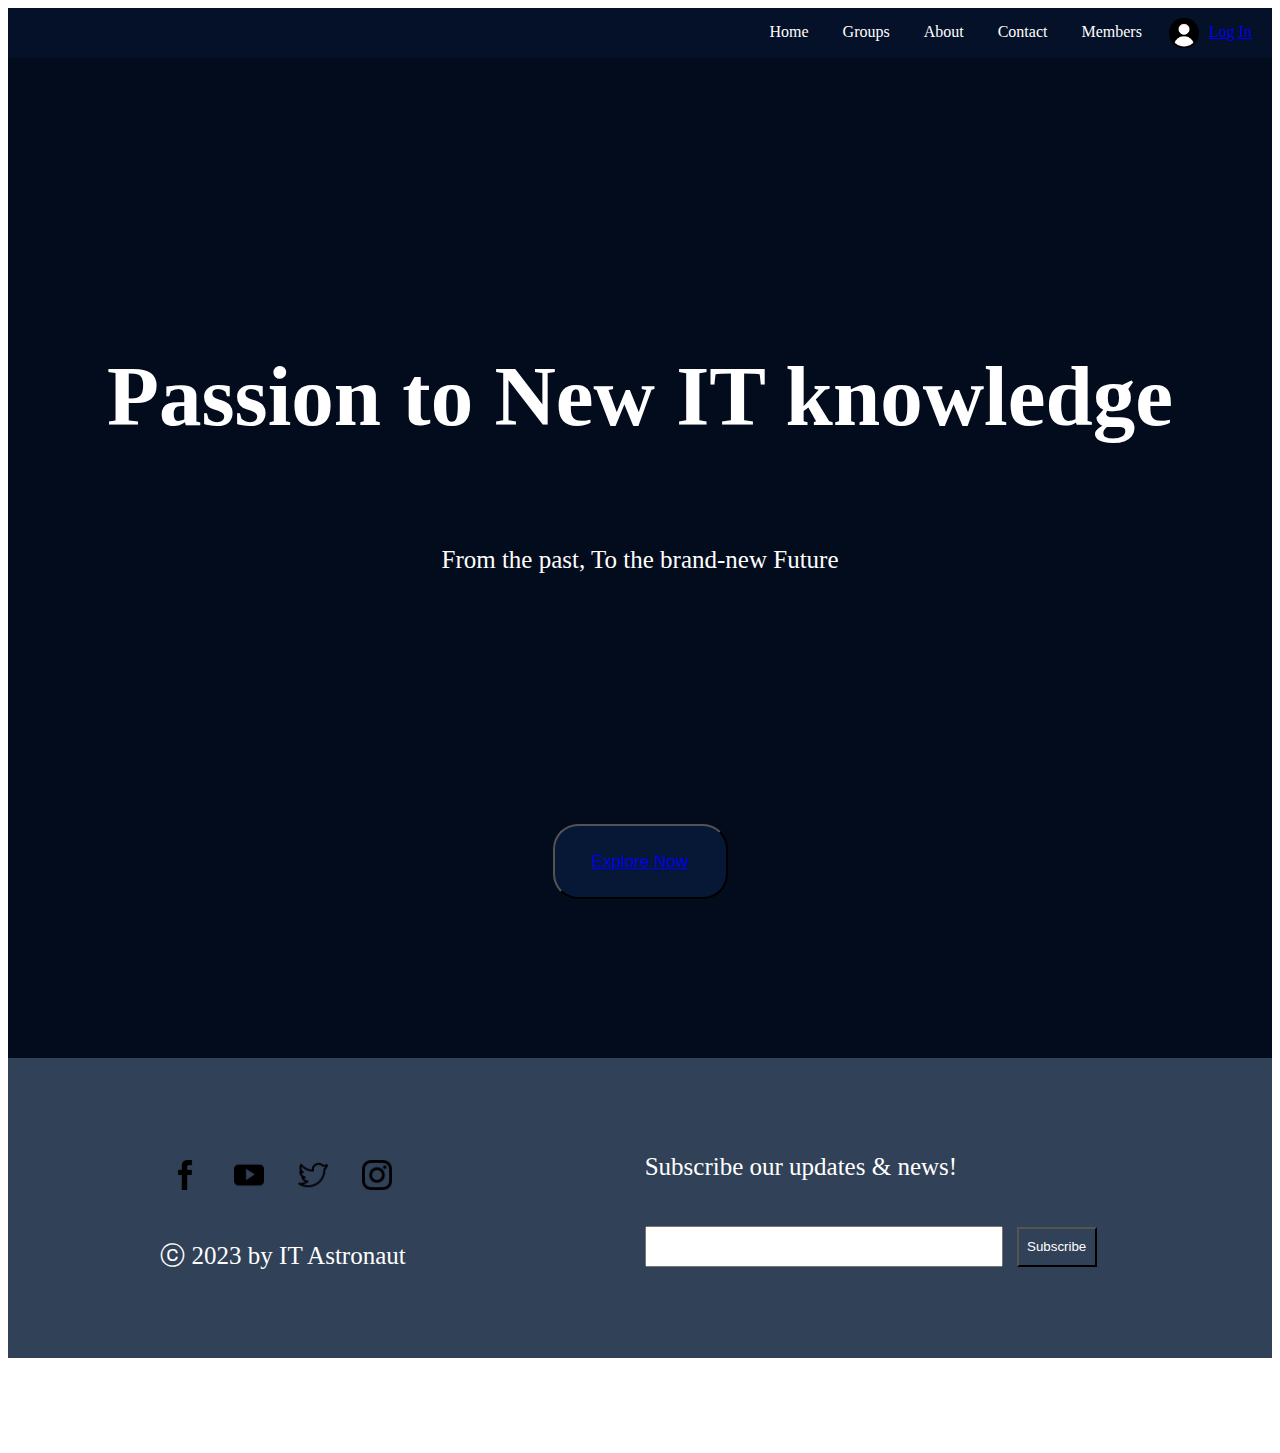
<file: index.html>
<!DOCTYPE html>
<html lang="en">
<head>
    <meta charset="UTF-8">
    <meta name="viewport" content="width=device-width, initial-scale=1.0">
    <title>Main page</title>
    <link type="text/css" rel="stylesheet" href="main.css">
</head>
<body>
    <header>
        <div class="headerMenu">Home</div> <!-- 메인 페이지-->
        <div class="headerMenu">Groups</div> <!-- 그룹 가입-->
        <div class="headerMenu">About</div>  <!-- 이 페이지 설명, 규칙-->
        <div class="headerMenu">Contact</div> <!-- 도움, 이름 이메일 페이지 -->
        <div class="headerMenu">Members</div> <!--로그인 안 한 페이지 만들기 -> 로그인 해서 확인-->
        <div id="headerLoginBox">
            <img id="headerLoginIcon" src="userIcon.png">
            <div id="headerLogin"><a href="signIn.html">Log In</a></div> <!--로그인 페이지-->
        </div>   
    </header>
        
    <main>
        
        <h1 id="mainSlogan">Passion to New IT knowledge</h1>
        <span id="mainSmallSlogan">From the past, To the brand-new Future</span>
        <button id="mainButton"> <a href = "post.html">Explore Now</a> </button>
            
    </main>

    <footer>
        <div>
            <div id="footerIconBox">
                <img class="footerIcon" src="faceBookLogo.png">
                <img class="footerIcon" src="youtubeLogo.png">
                <img class="footerIcon" src="twitterLogo.png">
                <img class="footerIcon" src="instagramLogo.png">
            </div>
            <span id="footerCopyright">ⓒ 2023 by IT Astronaut</span>
        </div>
        <div id="footerSubscribeBox">
            <span id="footerSubscribeInfo">Subscribe our updates & news!</span>
            <input id="footerSubscribeInput" type = "text" size="50" maxlength="48">
            <button id="footerSubscribeButton">Subscribe</button>
        </div>
    </footer>
</body>
</html>
</file>
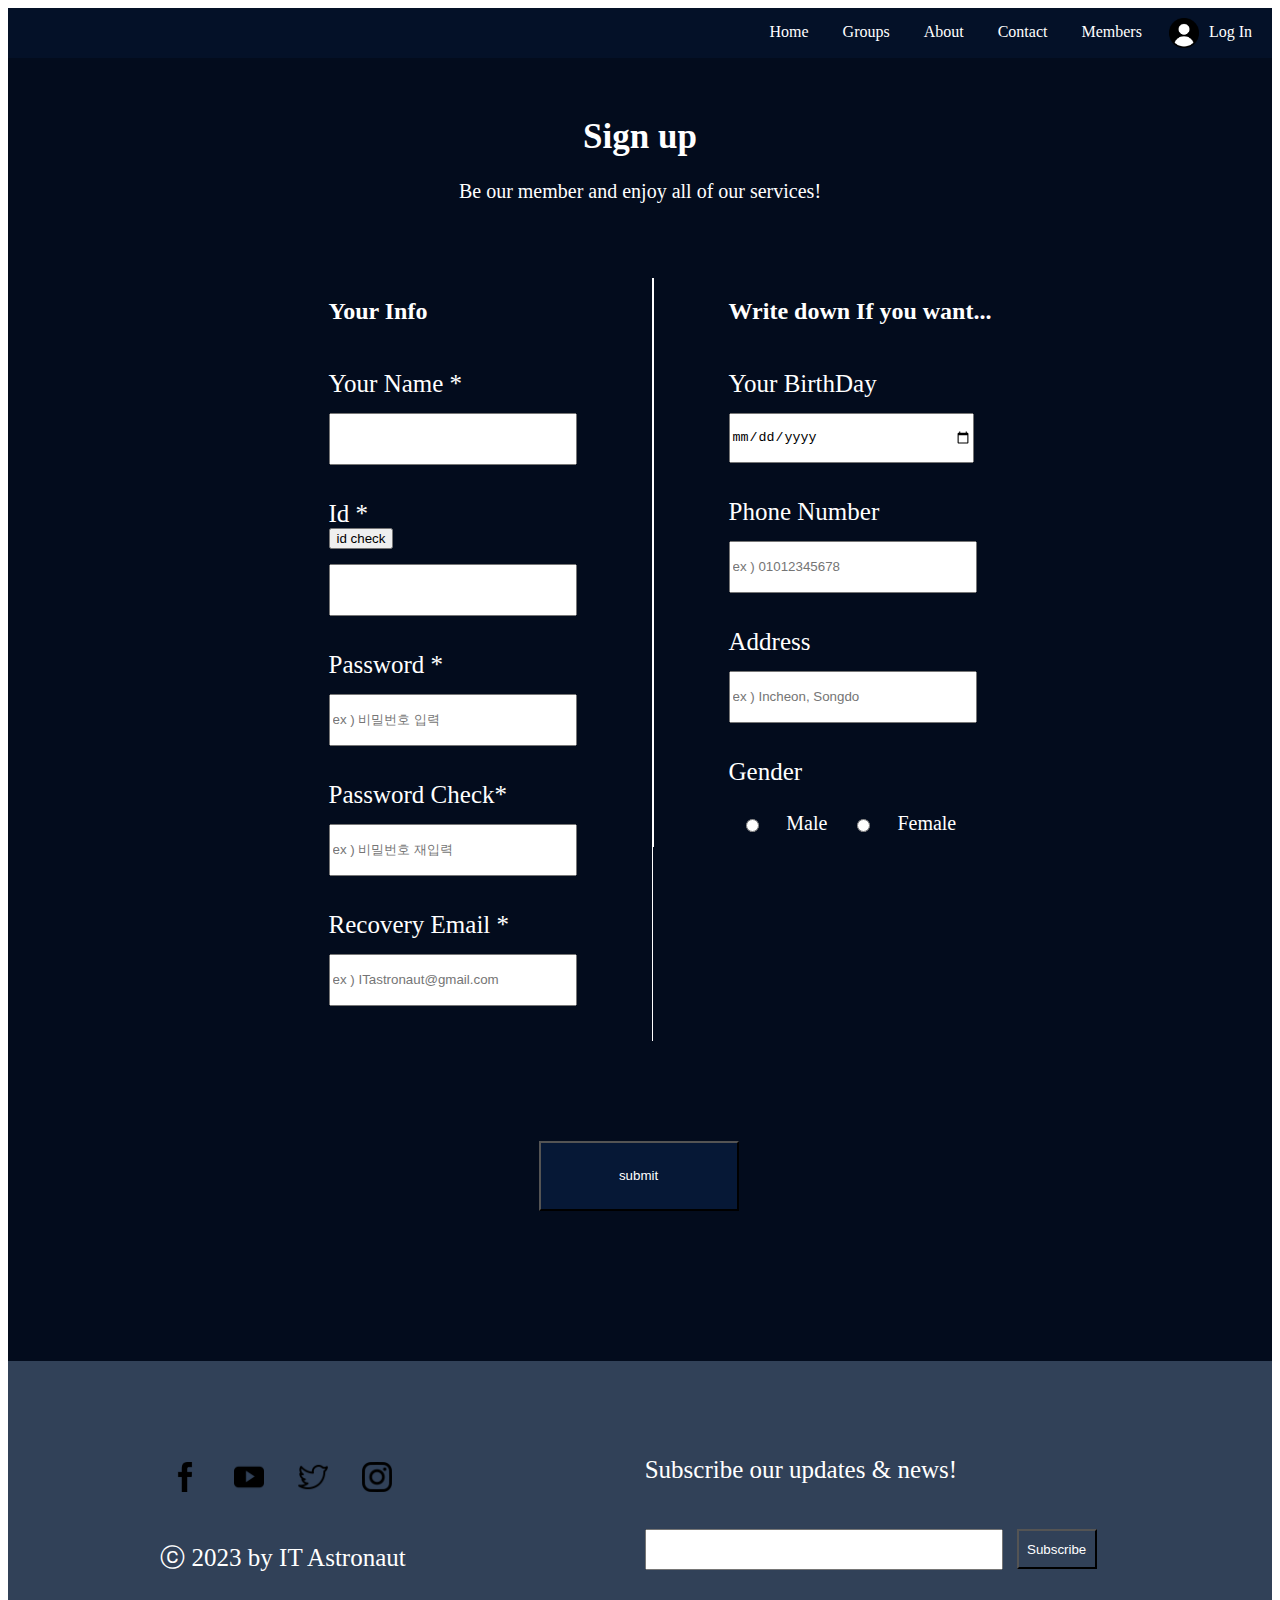
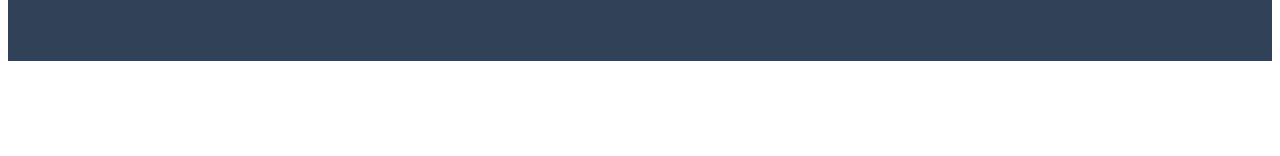
<file: aboutUser.html>
<!DOCTYPE html>
<html lang="en">
<head>
    <meta charset="UTF-8">
    <meta name="viewport" content="width=device-width, initial-scale=1.0">
    <title>signup</title>
    <link type="text/css" rel="stylesheet" href="signup.css">
</head>
<body>
    <header>
        <div class="headerMenu">Home</div> <!-- 메인 페이지-->
        <div class="headerMenu">Groups</div> <!-- 그룹 가입-->
        <div class="headerMenu">About</div>  <!-- 이 페이지 설명, 규칙-->
        <div class="headerMenu">Contact</div> <!-- 도움, 이름 이메일 페이지 -->
        <div class="headerMenu">Members</div> <!--로그인 안 한 페이지 만들기 -> 로그인 해서 확인-->
        <div id="headerLoginBox">
            <img id="headerLoginIcon" src="userIcon.png">
            <div id="headerLogin">Log In</div> <!--로그인 페이지-->
        </div>   
    </header>
    <main>
        <div id="signupWordBox">
            <h1 id="signupBigWord"> Sign up </h1> 
            <span id="signupExplain">Be our member and enjoy all of our services!</span>
        </div>
        <form name="signupForm" action="signup.jsp" onsubmit="return inputCheck()">
            <div id="signupBox">
                <div id="signupShouldWrite">
                    <h2 class="signupTextBox"> Your Info</h2>
                    
                    <span class="spanFont">Your Name *</span>
                    <input name="name" class="inputBox" type="text" length="20" maxlength="18">

                    <span class="spanFont">Id *</span> 
                    <button type="button" onclick="return checkId(this.form)" name="idCheck"> id check</button>
                    <input name="id_value" class="inputBox" type="text" length="20" maxlength="18">
                    <input type="hidden" name="idDuplication" value="idUncheck">

                    <span class="spanFont">Password *</span>
                    <input name="pw_value1"class="inputBox" placeholder="ex ) 비밀번호 입력 " type="password" length="20" maxlength="18">

                    <span class="spanFont">Password Check*</span>
                    <input name="pw_value2"  class="inputBox" placeholder="ex ) 비밀번호 재입력 " type="password" length="20" maxlength="18">

                    <span class="spanFont">Recovery Email *</span>
                    <input name="email"class="inputBox" placeholder="ex ) ITastronaut@gmail.com" type="text" length="50" maxlength="55">
                </div>

                <div id="signupEtc">
                    <h2 class="signupTextBox">Write down If  you want...</h2>
                    <span class="spanFont">Your BirthDay</span>
                    <input name="birth" class="inputBox" type="date" length="20" maxlength="18">
                    <span class="spanFont">Phone Number</span>
                    <input name="tel" class="inputBox" placeholder="ex ) 01012345678" type="text" length="20" maxlength="18">
                    <span class="spanFont">Address</span>
                    <input name="address" class="inputBox" placeholder="ex ) Incheon, Songdo" type="text" length="20" maxlength="18">
                    <span class="spanFont">Gender</span>
                    <div id="genderCkBox">
                        <input name="gender" type="radio" name="rank" value="Male" onclick="selectGender(this.value)">Male
                        <input name="gender" type="radio" name="rank" value="Female" onclick="selectGender(this.value)">Female
                    </div>
                </div>
               
            </div> 
            <input type="submit" id="signupButton" value="submit" onclick="return inputCheck()">
        
            
        </form>
        <!-- <img src="back.png"> -->
        
    </main>
    <footer>
        <div>
            <div id="footerIconBox">
                <img class="footerIcon" src="faceBookLogo.png">
                <img class="footerIcon" src="youtubeLogo.png">
                <img class="footerIcon" src="twitterLogo.png">
                <img class="footerIcon" src="instagramLogo.png">
            </div>
            <span id="footerCopyright">ⓒ 2023 by IT Astronaut</span>
        </div>
        <div id="footerSubscribeBox">
            <span id="footerSubscribeInfo">Subscribe our updates & news!</span>
            <input id="footerSubscribeInput" type = "text" size="50" maxlength="48">
            <button id="footerSubscribeButton">Subscribe</button>
        </div>
    </footer>
    <script src="signup.js"></script>
</body>
    
</html>
</file>
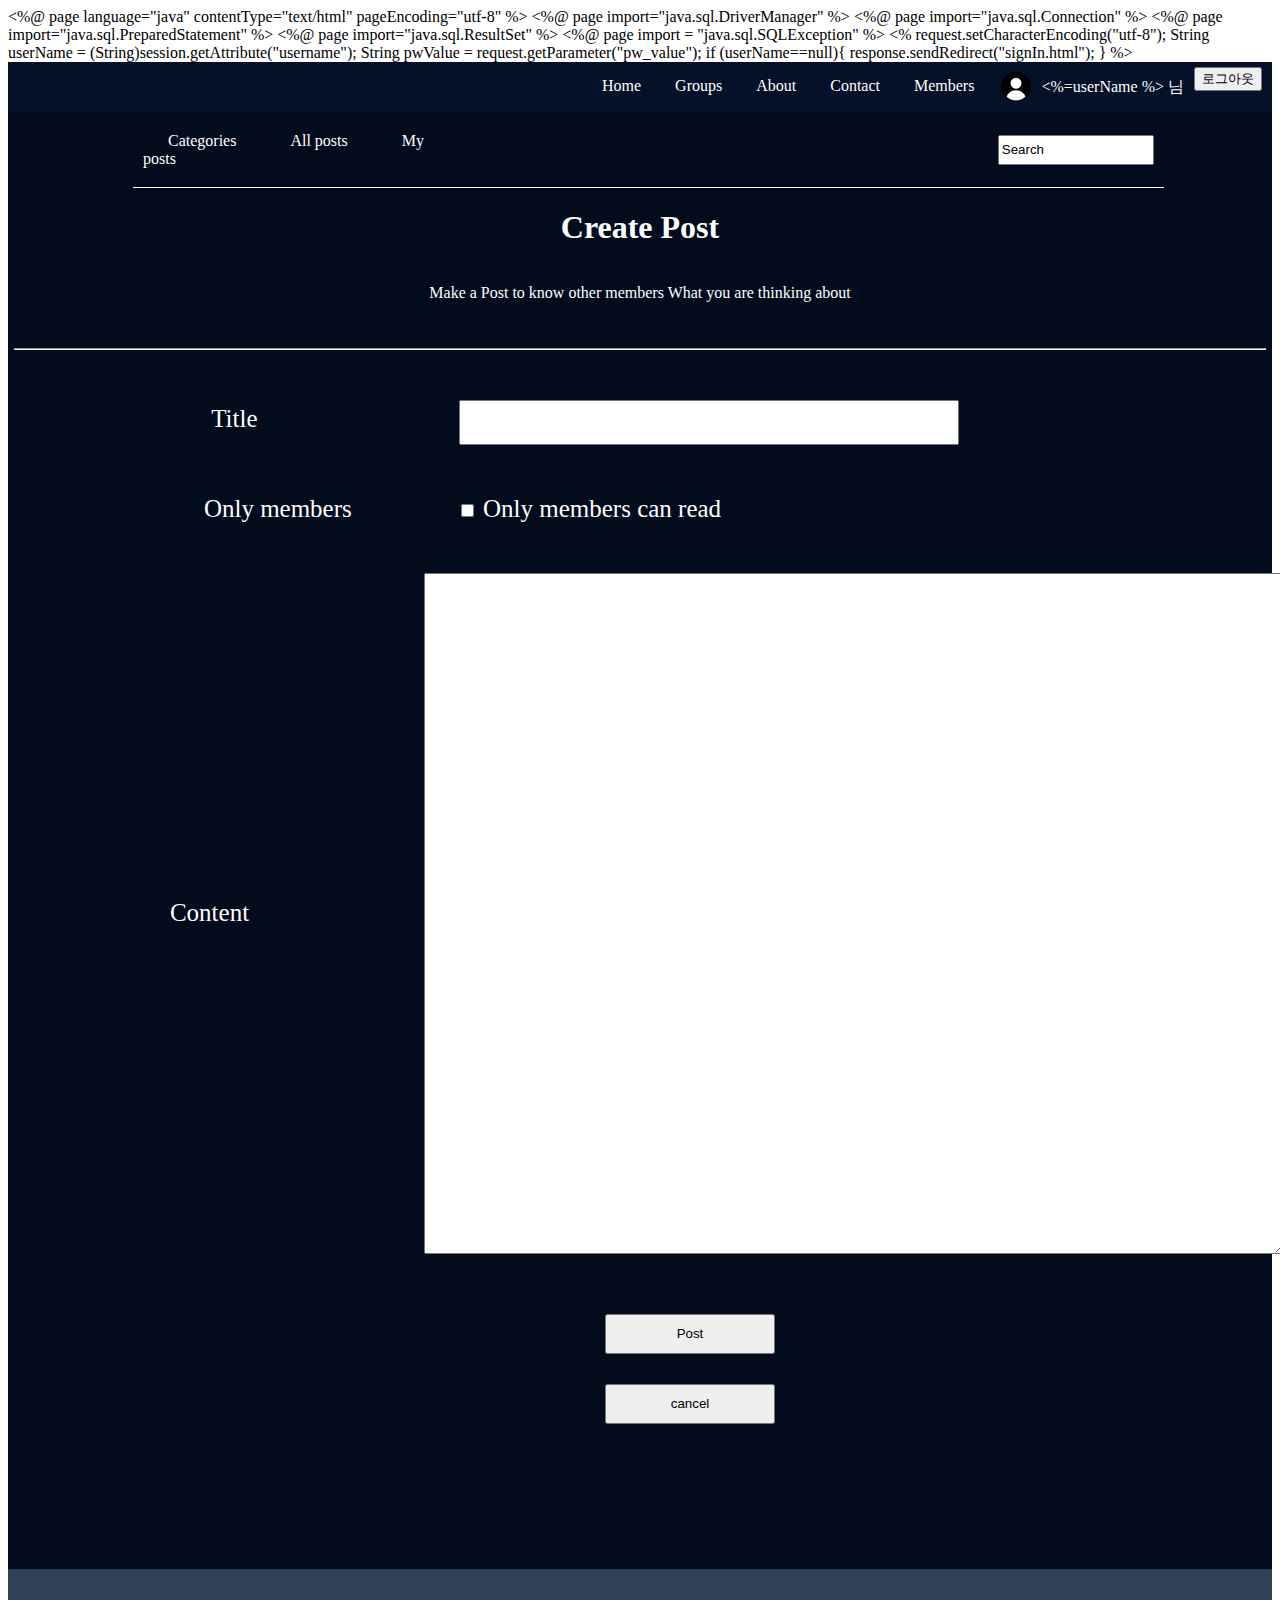
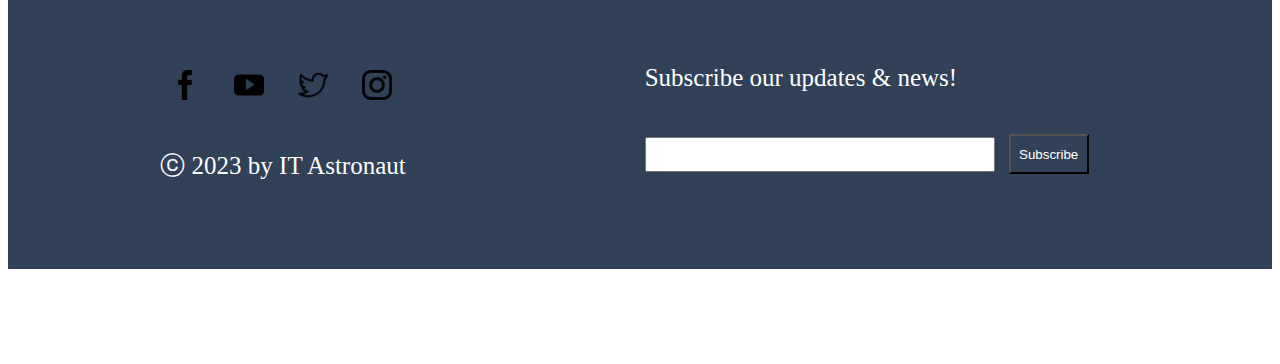
<file: createPost.html>
<%@ page language="java" contentType="text/html" pageEncoding="utf-8" %>
<%@ page import="java.sql.DriverManager" %>
<%@ page import="java.sql.Connection" %>
<%@ page import="java.sql.PreparedStatement" %>
<%@ page import="java.sql.ResultSet" %>
<%@ page import = "java.sql.SQLException" %>

<%
    request.setCharacterEncoding("utf-8");
    String userName = (String)session.getAttribute("username");
    String pwValue = request.getParameter("pw_value");
    if (userName==null){
        response.sendRedirect("signIn.html");
    }
    
%>

<!DOCTYPE html>
<html lang="en">
<head>
    <meta charset="UTF-8">
    <meta name="viewport" content="width=device-width, initial-scale=1.0">
    <title>create Post</title>
    <link type="text/css" rel="stylesheet" href="createPost.css">
</head>
<body>
    <header>
        <div class="headerMenu">Home</div> <!-- 메인 페이지-->
        <div class="headerMenu">Groups</div> <!-- 그룹 가입-->
        <div class="headerMenu">About</div>  <!-- 이 페이지 설명, 규칙-->
        <div class="headerMenu">Contact</div> <!-- 도움, 이름 이메일 페이지 -->
        <div class="headerMenu">Members</div> <!--로그인 안 한 페이지 만들기 -> 로그인 해서 확인-->
        <div id="headerLoginBox">
            <img id="headerLoginIcon" src="userIcon.png">
            <div id="headerLogin"><%=userName %> 님 </div><!--로그인 페이지-->
                <form action="logout.jsp">
                    <input type=submit value="로그아웃">
                </form> 
                </div>
    </header>
    <main>
        <div id="mainPostMenuCollection">
            <div>
                <a class="mainPostMenus">Categories</a>
                <a class="mainPostMenus">All posts</a>
                <a class="mainPostMenus">My posts</a>
            </div>
            <input id="mainSearchPost" type="text" size="15" maxlength="13" value="Search">
        </div>

        <div id="mainText">
            <h1 class="mainInfoText">Create Post</h1>
            <p  class="mainInfoText">Make a Post to know other members What you are thinking about</p>
        </div>

        <hr class="divideLine">

        <div id="writeBox">
                <div id="titleBox">
                    <span> Title </span>
                    <input id="titleWriteBox" type="text" maxlength="30" length="32">
                </div>
                <div id="onlyMemCheckBox" class="titleFont">
                    <span> Only members</span>
                    <div id="checkBoxText">
                        <input type="checkbox"> Only members can read
                    </div>
                </div>
            <div id="writeContentBox">
                <span id="contentTitle">Content</span>
                <textarea cols="105" rows="45"></textarea>
            </div>
            <div id="buttonBox">
                <button class="mainCreatePostButton">Post</button>
                <button class="mainCreatePostButton">cancel</button>
            </div>
        </div>
 

    </main>
    <footer>
        <div>
            <div id="footerIconBox">
                <img class="footerIcon" src="faceBookLogo.png">
                <img class="footerIcon" src="youtubeLogo.png">
                <img class="footerIcon" src="twitterLogo.png">
                <img class="footerIcon" src="instagramLogo.png">
            </div>
            <span id="footerCopyright">ⓒ 2023 by IT Astronaut</span>
        </div>
        <div id="footerSubscribeBox">
            <span id="footerSubscribeInfo">Subscribe our updates & news!</span>
            <input id="footerSubscribeInput" type = "text" size="50" maxlength="48">
            <button id="footerSubscribeButton">Subscribe</button>
        </div>
    </footer>
</body>
</html>
</file>
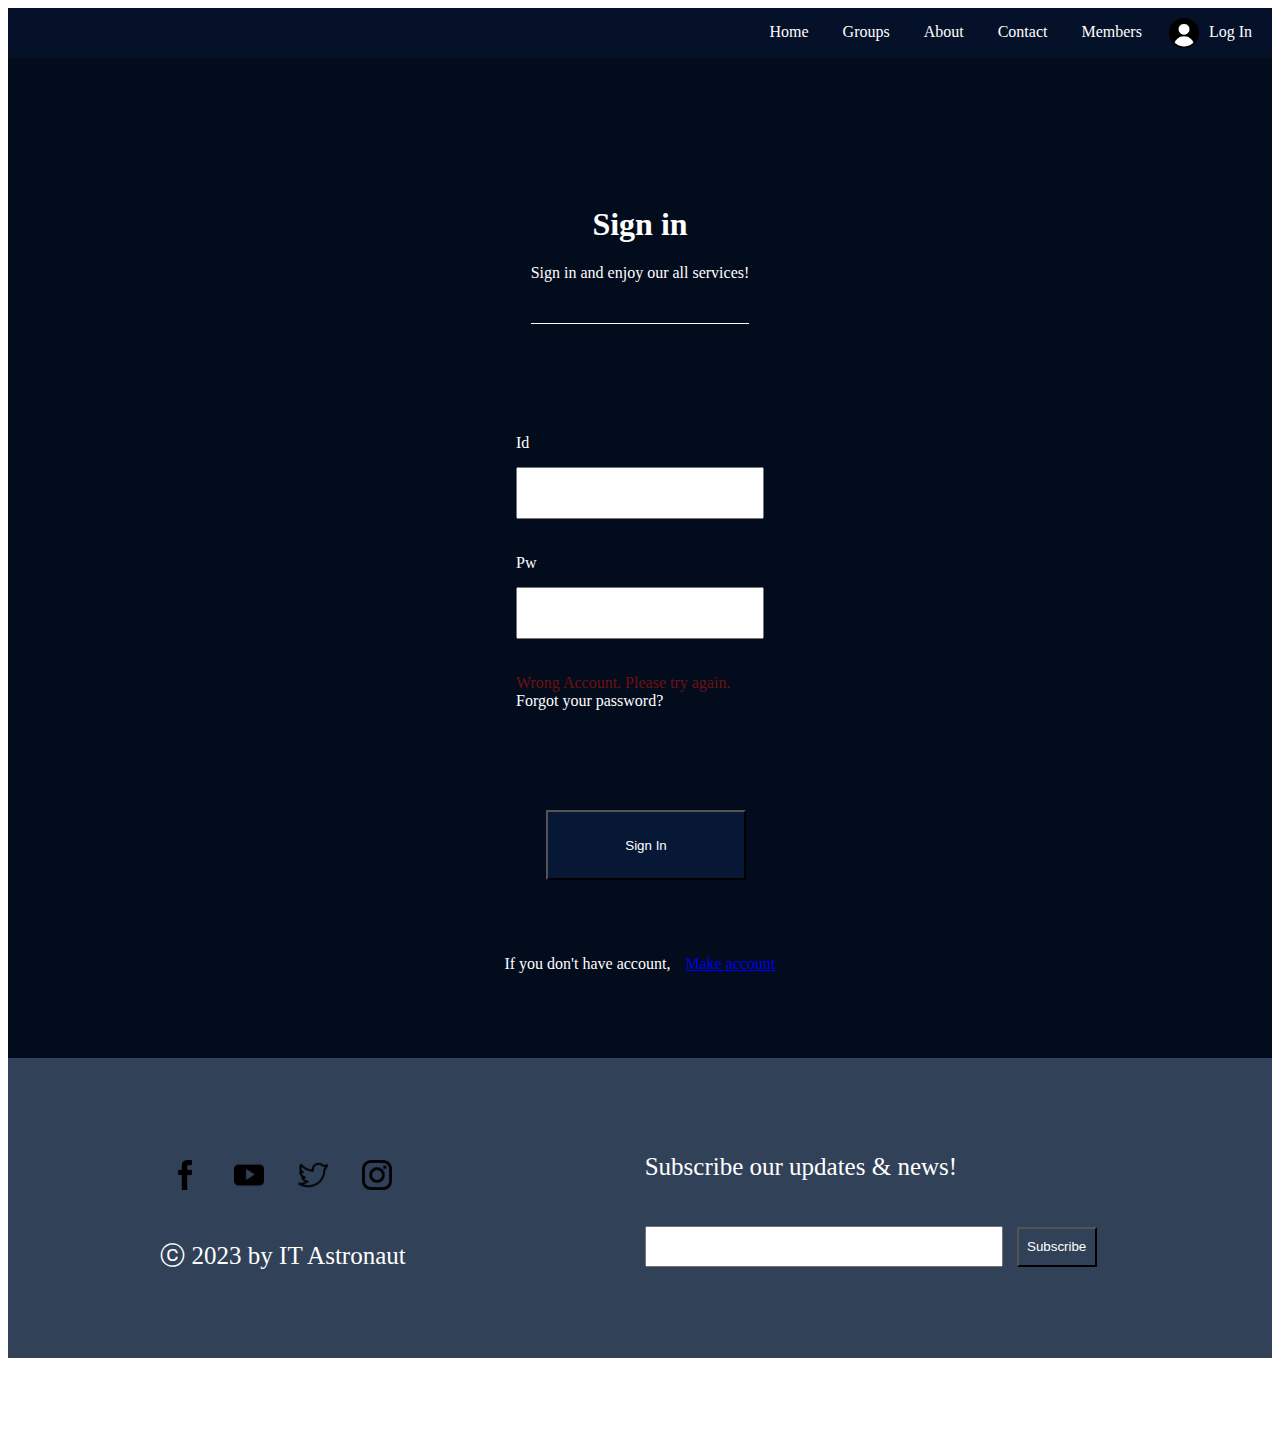
<file: idFail.html>
<!DOCTYPE html>
<html lang="en">
<head>
    <meta charset="UTF-8">
    <meta name="viewport" content="width=device-width, initial-scale=1.0">
    <title>Sign in</title>
    <link type="text/css" rel="stylesheet" href="signIn.css">
</head>
<body>
    <header>
        <div class="headerMenu">Home</div> <!-- 메인 페이지-->
        <div class="headerMenu">Groups</div> <!-- 그룹 가입-->
        <div class="headerMenu">About</div>  <!-- 이 페이지 설명, 규칙-->
        <div class="headerMenu">Contact</div> <!-- 도움, 이름 이메일 페이지 -->
        <div class="headerMenu">Members</div> <!--로그인 안 한 페이지 만들기 -> 로그인 해서 확인-->
        <div id="headerLoginBox">
            <img id="headerLoginIcon" src="userIcon.png">
            <div id="headerLogin">Log In</div> <!--로그인 페이지-->
        </div>   
    </header>

    <main> 
        
        <div id="signupWordBox"> 
            <h1 id="signupBigWord"> Sign in </h1> 
            <span id="signupLittleWord">Sign in and enjoy our all services!</span>
        </div>
        <form name="signInForm" action="signin.jsp" >
            <div id="signupEtc">
                <span>Id</span>
                <input class="inputBox" name="id_value" type="text" length="20" maxlength="18">
                <span>Pw</span>
                <input class="inputBox" name="pw_value"type="password" length="20" maxlength="18">
                <span id="wrongInsert">Wrong Account. Please try again.</span>
                <a> Forgot your password?</a>
        
            </div>
            
            <button id="signupButton" action="signin.jsp"> Sign In </button>
        </form>
        <div id="underLogin">
            <span>If you don't have account, </span>
            <a class="underLoginText" href="index.html"> Make account</a>
        </div>
    </main>

    <footer>
        <div>
            <div id="footerIconBox">
                <img class="footerIcon" src="faceBookLogo.png">
                <img class="footerIcon" src="youtubeLogo.png">
                <img class="footerIcon" src="twitterLogo.png">
                <img class="footerIcon" src="instagramLogo.png">
            </div>
            <span id="footerCopyright">ⓒ 2023 by IT Astronaut</span>
        </div>
        <div id="footerSubscribeBox">
            <span id="footerSubscribeInfo">Subscribe our updates & news!</span>
            <input id="footerSubscribeInput" type = "text" size="50" maxlength="48">
            <button id="footerSubscribeButton">Subscribe</button>
        </div>
    </footer>

</body>
    <!-- <script src="signin.js"></script> -->
</html>
</file>
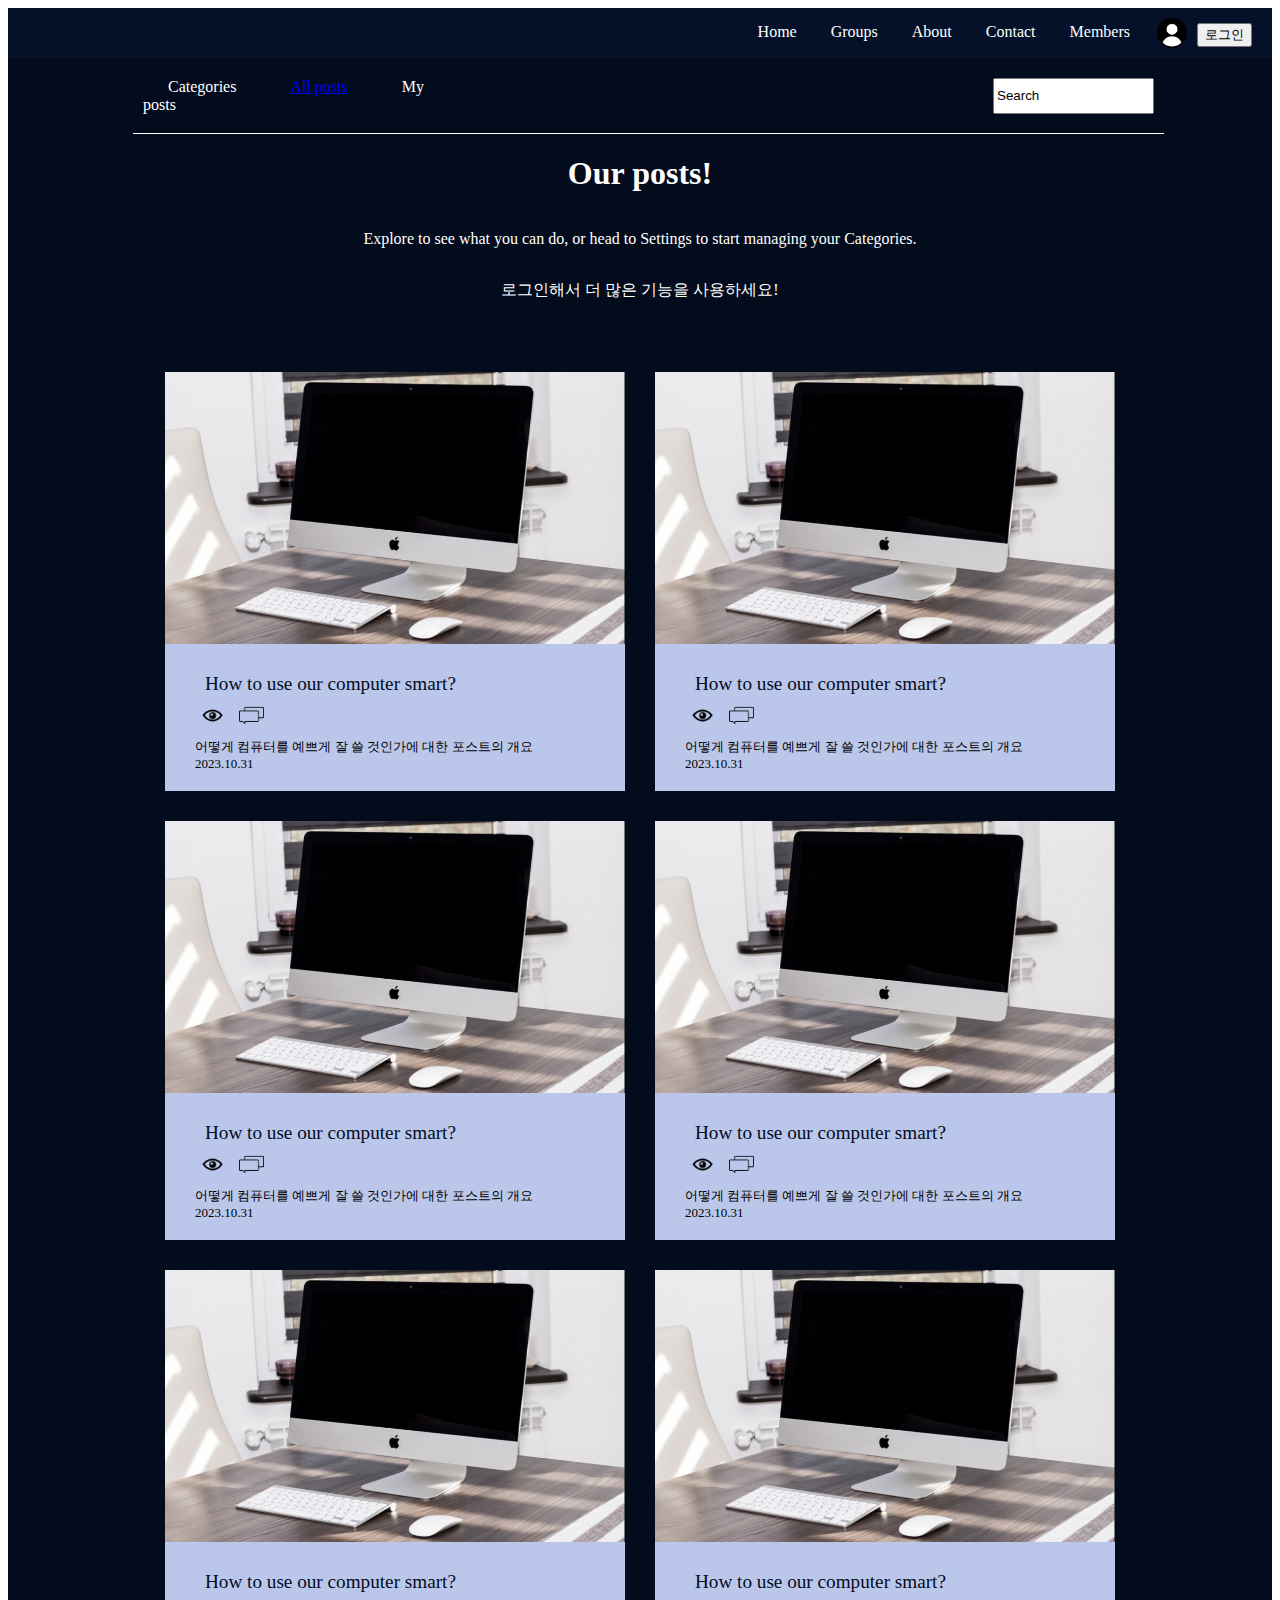
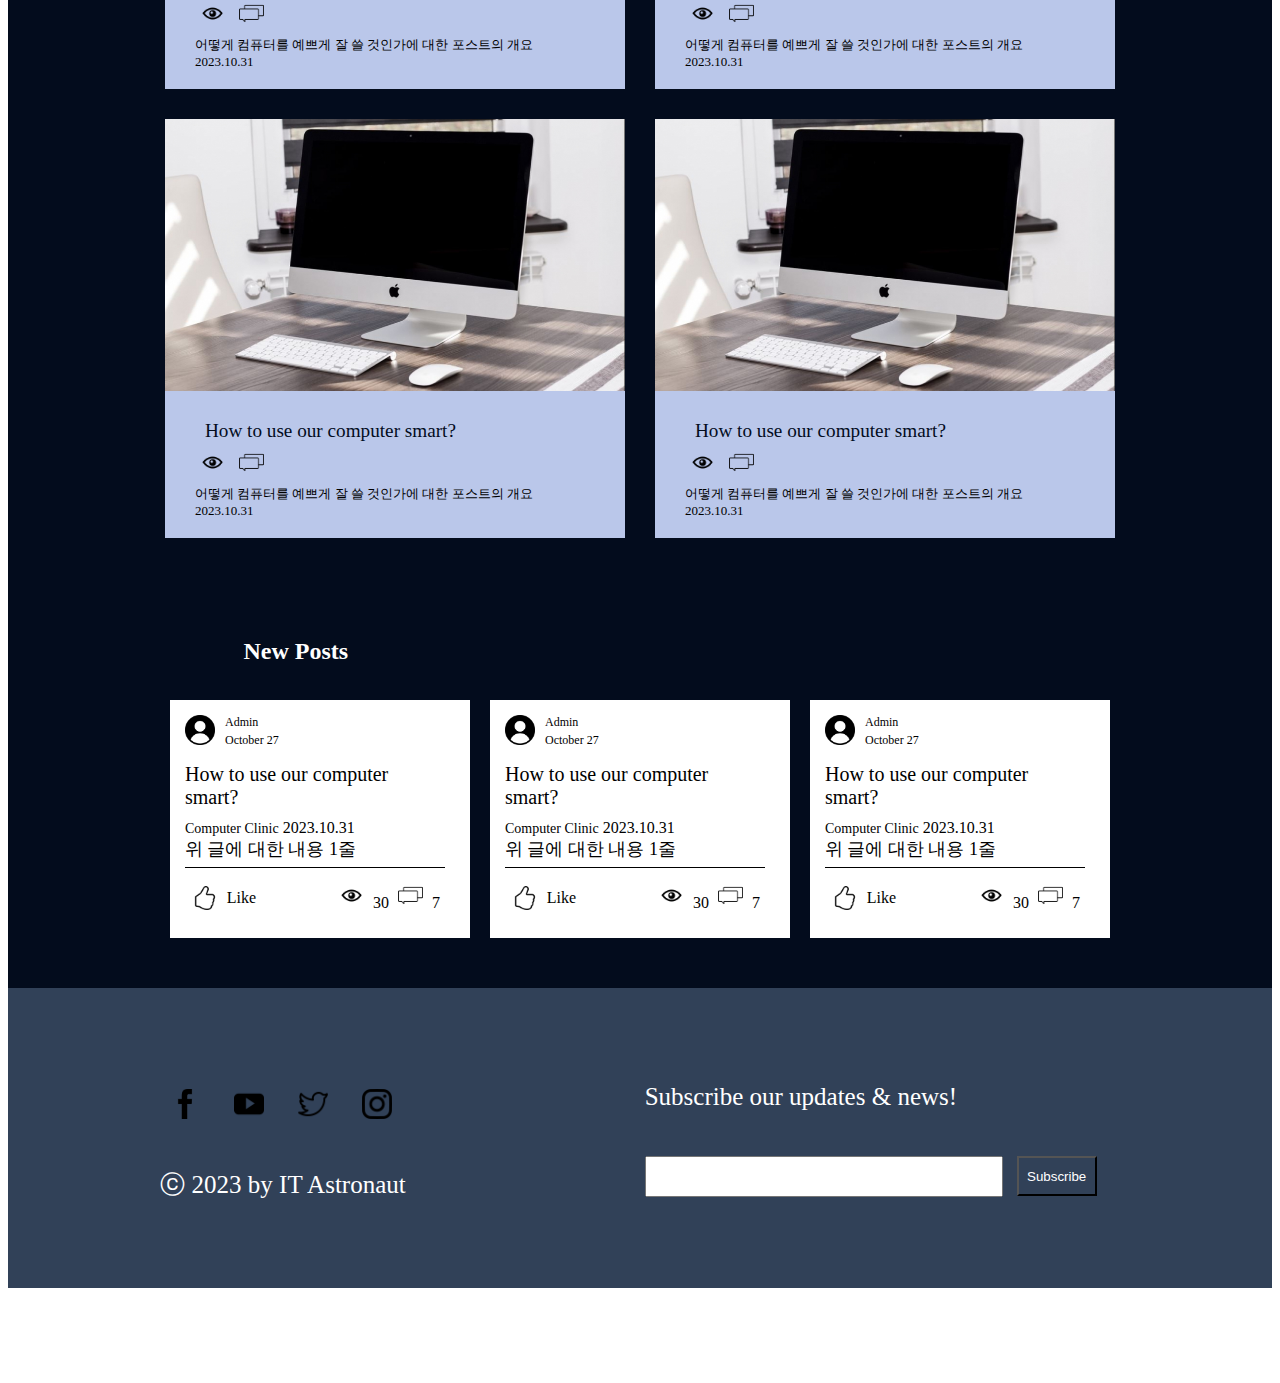
<file: post.html>
<!DOCTYPE html>
<html lang="en">
<head>
    <meta charset="UTF-8">
    <meta name="viewport" content="width=device-width, initial-scale=1.0">
    <title>Posts</title>
    <link type="text/css" rel="stylesheet" href="post.css">
</head>
<body>
    <header>
        <div class="headerMenu">Home</div> <!-- 메인 페이지-->
        <div class="headerMenu">Groups</div> <!-- 그룹 가입-->
        <div class="headerMenu">About</div>  <!-- 이 페이지 설명, 규칙-->
        <div class="headerMenu">Contact</div> <!-- 도움, 이름 이메일 페이지 -->
        <div class="headerMenu">Members</div> <!--로그인 안 한 페이지 만들기 -> 로그인 해서 확인-->
        <div id="headerLoginBox">
            <img id="headerLoginIcon" src="userIcon.png">
            <div id="headerLogin">
                <form action="signIn.html">
                    <input type=submit value="로그인">
                </form>
            </div> <!--로그인 페이지-->
        </div>   
    </header>
    <main>
        <div id="mainPostMenuCollection">
            <div>
                <a class="mainPostMenus">Categories</a>
                <a class="mainPostMenus" href="allPosts.jsp">All posts</a>
                <a class="mainPostMenus">My posts</a>
            </div>
            <input id="mainSearchPost" type="text" size="15" maxlength="13" value="Search">
        </div>
        <div id="mainText">
            <h1 class="mainInfoText">Our posts!</h1>
            <p  class="mainInfoText">Explore to see what you can do, or head to Settings to start managing your Categories.</p>
            <p  class="mainInfoText">로그인해서 더 많은 기능을 사용하세요!</p>
        </div>


        <div id="mainPostCollection">

            <div class="mainPost"> 
                <img class="mainPostImgSize" src="computerImg.jpg">
                <div>
                    <div class="mainPostTitleFollow">
                        <a class="mainPostTitle">How to use our computer smart?</a>

                    </div>
                    <div class="mainPostInfo">
                        <img class="mainPostInfoIcon" src="eye.png">
                        <img class="mainPostInfoIcon" src="textBox.png">
                    </div>
                    <div class="mainPostOutline">
                        <span>어떻게 컴퓨터를 예쁘게 잘 쓸 것인가에 대한 포스트의 개요</span>
                        <span>2023.10.31</span>
                    </div>
                </div>
            </div> 

            <div class="mainPost"> 
                <img class="mainPostImgSize" src="computerImg.jpg">
                <div>
                    <div class="mainPostTitleFollow">
                        <a class="mainPostTitle">How to use our computer smart?</a>

                    </div>
                    <div class="mainPostInfo">
                        <img class="mainPostInfoIcon" src="eye.png">
                        <img class="mainPostInfoIcon" src="textBox.png">
                    </div>
                    <div class="mainPostOutline">
                        <span>어떻게 컴퓨터를 예쁘게 잘 쓸 것인가에 대한 포스트의 개요</span>
                        <span>2023.10.31</span>
                    </div>
                </div>
            </div> 

            <div class="mainPost"> 
                <img class="mainPostImgSize" src="computerImg.jpg">
                <div>
                    <div class="mainPostTitleFollow">
                        <a class="mainPostTitle">How to use our computer smart?</a>

                    </div>
                    <div class="mainPostInfo">
                        <img class="mainPostInfoIcon" src="eye.png">
                        <img class="mainPostInfoIcon" src="textBox.png">
                    </div>
                    <div class="mainPostOutline">
                        <span>어떻게 컴퓨터를 예쁘게 잘 쓸 것인가에 대한 포스트의 개요</span>
                        <span>2023.10.31</span>
                    </div>
                </div>
            </div> 

            <div class="mainPost"> 
                <img class="mainPostImgSize" src="computerImg.jpg">
                <div>
                    <div class="mainPostTitleFollow">
                        <a class="mainPostTitle">How to use our computer smart?</a>

                    </div>
                    <div class="mainPostInfo">
                        <img class="mainPostInfoIcon" src="eye.png">
                        <img class="mainPostInfoIcon" src="textBox.png">
                    </div>
                    <div class="mainPostOutline">
                        <span>어떻게 컴퓨터를 예쁘게 잘 쓸 것인가에 대한 포스트의 개요</span>
                        <span>2023.10.31</span>
                    </div>
                </div>
            </div> 

            <div class="mainPost"> 
                <img class="mainPostImgSize" src="computerImg.jpg">
                <div>
                    <div class="mainPostTitleFollow">
                        <a class="mainPostTitle">How to use our computer smart?</a>

                    </div>
                    <div class="mainPostInfo">
                        <img class="mainPostInfoIcon" src="eye.png">
                        <img class="mainPostInfoIcon" src="textBox.png">
                    </div>
                    <div class="mainPostOutline">
                        <span>어떻게 컴퓨터를 예쁘게 잘 쓸 것인가에 대한 포스트의 개요</span>
                        <span>2023.10.31</span>
                    </div>
                </div>
            </div> 

            <div class="mainPost"> 
                <img class="mainPostImgSize" src="computerImg.jpg">
                <div>
                    <div class="mainPostTitleFollow">
                        <a class="mainPostTitle">How to use our computer smart?</a>

                    </div>
                    <div class="mainPostInfo">
                        <img class="mainPostInfoIcon" src="eye.png">
                        <img class="mainPostInfoIcon" src="textBox.png">
                    </div>
                    <div class="mainPostOutline">
                        <span>어떻게 컴퓨터를 예쁘게 잘 쓸 것인가에 대한 포스트의 개요</span>
                        <span>2023.10.31</span>
                    </div>
                </div>
            </div> 
            <div class="mainPost"> 
                <img class="mainPostImgSize" src="computerImg.jpg">
                <div>
                    <div class="mainPostTitleFollow">
                        <a class="mainPostTitle">How to use our computer smart?</a>

                    </div>
                    <div class="mainPostInfo">
                        <img class="mainPostInfoIcon" src="eye.png">
                        <img class="mainPostInfoIcon" src="textBox.png">
                    </div>
                    <div class="mainPostOutline">
                        <span>어떻게 컴퓨터를 예쁘게 잘 쓸 것인가에 대한 포스트의 개요</span>
                        <span>2023.10.31</span>
                    </div>
                </div>
            </div> 

            <div class="mainPost"> 
                <img class="mainPostImgSize" src="computerImg.jpg">
                <div>
                    <div class="mainPostTitleFollow">
                        <a class="mainPostTitle">How to use our computer smart?</a>

                    </div>
                    <div class="mainPostInfo">
                        <img class="mainPostInfoIcon" src="eye.png">
                        <img class="mainPostInfoIcon" src="textBox.png">
                    </div>
                    <div class="mainPostOutline">
                        <span>어떻게 컴퓨터를 예쁘게 잘 쓸 것인가에 대한 포스트의 개요</span>
                        <span>2023.10.31</span>
                    </div>
                </div>
            </div> 
           </div>
            <h2 id="mainNewPostStart">New Posts</h2>

            <div id="mainNewPostCollection">


            <div class="newPostBox">
                <div class="mainNewPostUpper">
                    <img class="mainPostNewImg" src="userIcon.png">
                    <div class="mainPostNewHeader">
                        <span class="mainPostAccount">Admin</span>
                        <span class="mainPostDate">October 27</span>
                    </div>
                </div> 
                <div class="mainNewPostInfo">
                    <a class="mainNewPostTitle">
                        How to use our computer smart?
                    </a>
                    <div><span class="mainNewPostCategories">Computer Clinic</span>
                    <span>2023.10.31</span></div>
                    <span class="mainNewPostOutline">위 글에 대한 내용 1줄</span>
                </div>
                <div class="mainNewPostFooter">
                    <div class="mainNewPostLike">
                        <img class="mainPostLikesIcon" src="likesIcon.png">
                        <span class="mainPostNewFont">Like</span>
                    </div>
                    <div class="mainPostNewFooterInfo">
                        <img class="mainPostInfoIcon" src="eye.png">
                        <span> 30 </span>
                        <img class="mainPostInfoIcon" src="textBox.png">
                        <span> 7 </span>
                    </div>
                </div>
            </div>
            <div class="newPostBox">
                <div class="mainNewPostUpper">
                    <img class="mainPostNewImg" src="userIcon.png">
                    <div class="mainPostNewHeader">
                        <span class="mainPostAccount">Admin</span>
                        <span class="mainPostDate">October 27</span>
                    </div>
                </div> 
                <div class="mainNewPostInfo">
                    <a class="mainNewPostTitle">
                        How to use our computer smart?
                    </a>
                    <div><span class="mainNewPostCategories">Computer Clinic</span>
                    <span>2023.10.31</span></div>
                    <span class="mainNewPostOutline">위 글에 대한 내용 1줄</span>
                </div>
                <div class="mainNewPostFooter">
                    <div class="mainNewPostLike">
                        <img class="mainPostLikesIcon" src="likesIcon.png">
                        <span class="mainPostNewFont">Like</span>
                    </div>
                    <div class="mainPostNewFooterInfo">
                        <img class="mainPostInfoIcon" src="eye.png">
                        <span> 30 </span>
                        <img class="mainPostInfoIcon" src="textBox.png">
                        <span> 7 </span>
                    </div>
                </div>
            </div>

            <div class="newPostBox">
                <div class="mainNewPostUpper">
                    <img class="mainPostNewImg" src="userIcon.png">
                    <div class="mainPostNewHeader">
                        <span class="mainPostAccount">Admin</span>
                        <span class="mainPostDate">October 27</span>
                    </div>
                </div> 
                <div class="mainNewPostInfo">
                    <a class="mainNewPostTitle">
                        How to use our computer smart?
                    </a>
                    <div><span class="mainNewPostCategories">Computer Clinic</span>
                    <span>2023.10.31</span></div>
                    <span class="mainNewPostOutline">위 글에 대한 내용 1줄</span>
                </div>
                <div class="mainNewPostFooter">
                    <div class="mainNewPostLike">
                        <img class="mainPostLikesIcon" src="likesIcon.png">
                        <span class="mainPostNewFont">Like</span>
                    </div>
                    <div class="mainPostNewFooterInfo">
                        <img class="mainPostInfoIcon" src="eye.png">
                        <span> 30 </span>
                        <img class="mainPostInfoIcon" src="textBox.png">
                        <span> 7 </span>
                    </div>
                </div>
            </div>




    </main>
    <footer>
        <div>
            <div id="footerIconBox">
                <img class="footerIcon" src="faceBookLogo.png">
                <img class="footerIcon" src="youtubeLogo.png">
                <img class="footerIcon" src="twitterLogo.png">
                <img class="footerIcon" src="instagramLogo.png">
            </div>
            <span id="footerCopyright">ⓒ 2023 by IT Astronaut</span>
        </div>
        <div id="footerSubscribeBox">
            <span id="footerSubscribeInfo">Subscribe our updates & news!</span>
            <input id="footerSubscribeInput" type = "text" size="50" maxlength="48">
            <button id="footerSubscribeButton">Subscribe</button>
        </div>
    </footer>
</body>
</html>
</file>
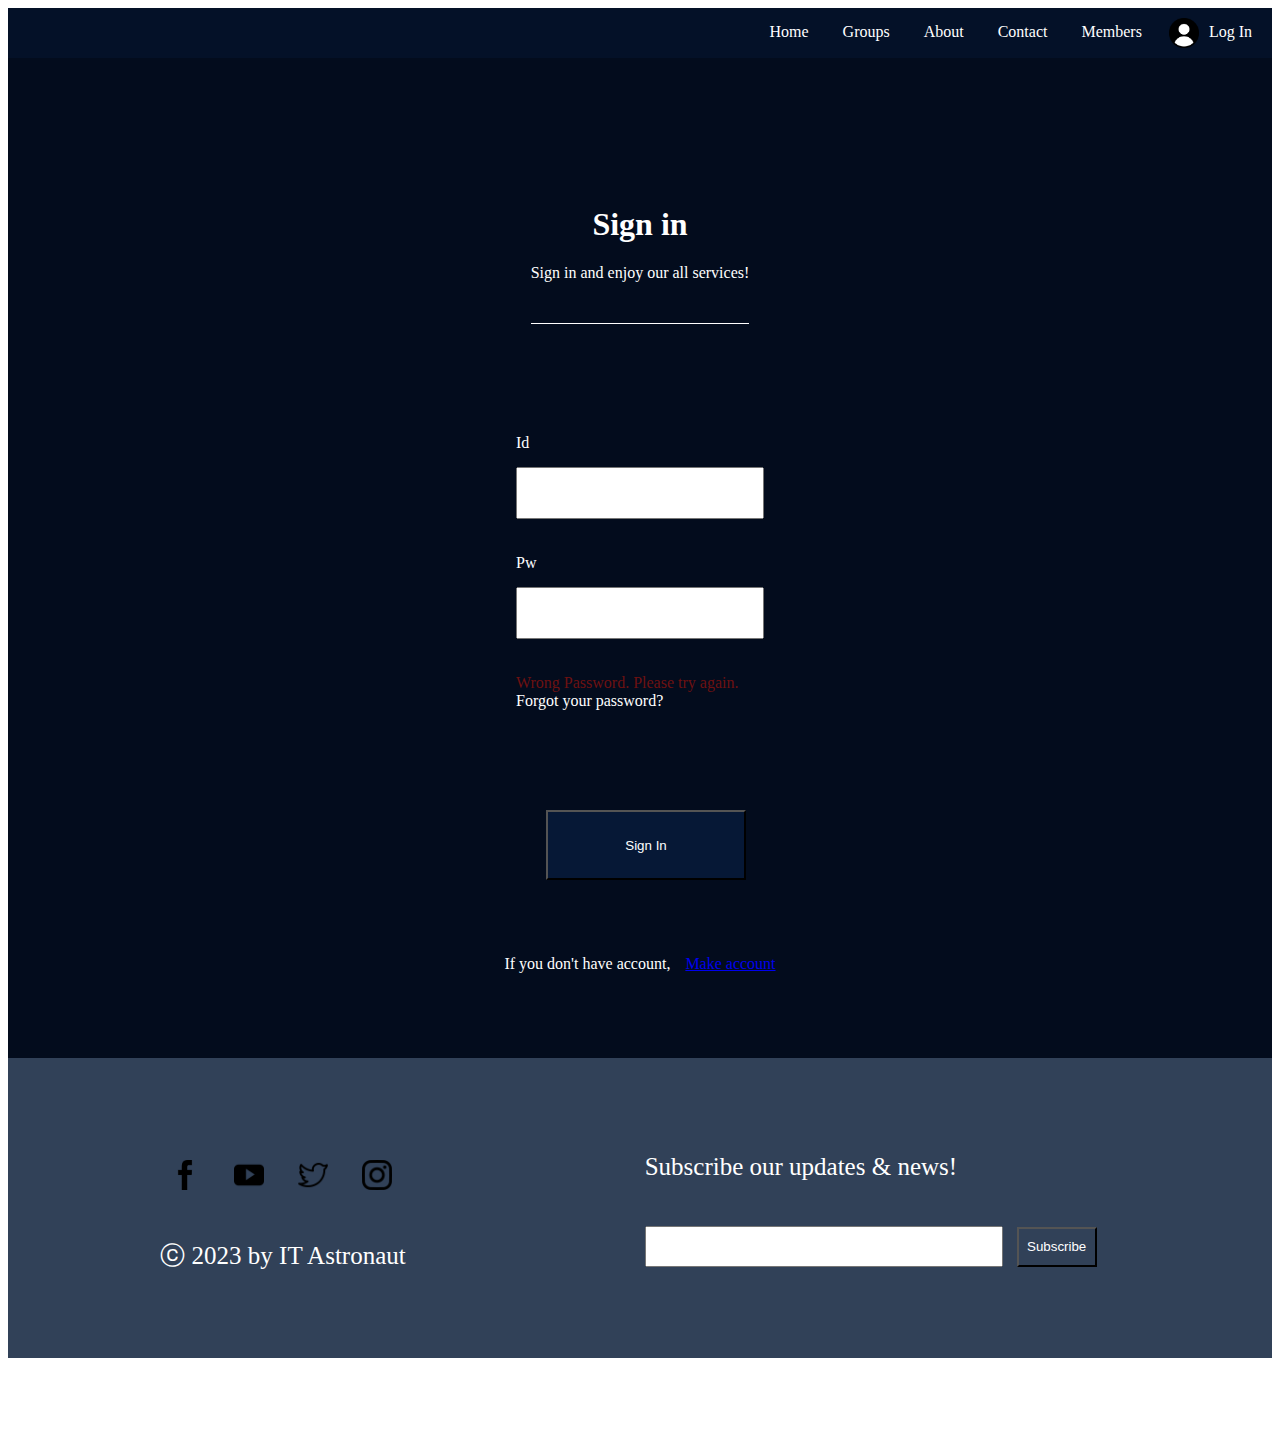
<file: pwFail.html>
<!DOCTYPE html>
<html lang="en">
<head>
    <meta charset="UTF-8">
    <meta name="viewport" content="width=device-width, initial-scale=1.0">
    <title>Sign in</title>
    <link type="text/css" rel="stylesheet" href="signIn.css">
</head>
<body>
    <header>
        <div class="headerMenu">Home</div> <!-- 메인 페이지-->
        <div class="headerMenu">Groups</div> <!-- 그룹 가입-->
        <div class="headerMenu">About</div>  <!-- 이 페이지 설명, 규칙-->
        <div class="headerMenu">Contact</div> <!-- 도움, 이름 이메일 페이지 -->
        <div class="headerMenu">Members</div> <!--로그인 안 한 페이지 만들기 -> 로그인 해서 확인-->
        <div id="headerLoginBox">
            <img id="headerLoginIcon" src="userIcon.png">
            <div id="headerLogin">Log In</div> <!--로그인 페이지-->
        </div>   
    </header>

    <main> 
        
        <div id="signupWordBox"> 
            <h1 id="signupBigWord"> Sign in </h1> 
            <span id="signupLittleWord">Sign in and enjoy our all services!</span>
        </div>
        <form name="signInForm" action="signin.jsp" >
            <div id="signupEtc">
                <span>Id</span>
                <input class="inputBox" name="id_value" type="text" length="20" maxlength="18">
                <span>Pw</span>
                <input class="inputBox" name="pw_value"type="password" length="20" maxlength="18">
                <span id="wrongInsert">Wrong Password. Please try again.</span>
                <a> Forgot your password?</a>
        
            </div>
            
            <button id="signupButton" action="signin.jsp"> Sign In </button>
        </form>
        <div id="underLogin">
            <span>If you don't have account, </span>
            <a class="underLoginText" href="index.html"> Make account</a>
        </div>
    </main>

    <footer>
        <div>
            <div id="footerIconBox">
                <img class="footerIcon" src="faceBookLogo.png">
                <img class="footerIcon" src="youtubeLogo.png">
                <img class="footerIcon" src="twitterLogo.png">
                <img class="footerIcon" src="instagramLogo.png">
            </div>
            <span id="footerCopyright">ⓒ 2023 by IT Astronaut</span>
        </div>
        <div id="footerSubscribeBox">
            <span id="footerSubscribeInfo">Subscribe our updates & news!</span>
            <input id="footerSubscribeInput" type = "text" size="50" maxlength="48">
            <button id="footerSubscribeButton">Subscribe</button>
        </div>
    </footer>

</body>
    <!-- <script src="signin.js"></script> -->
</html>
</file>
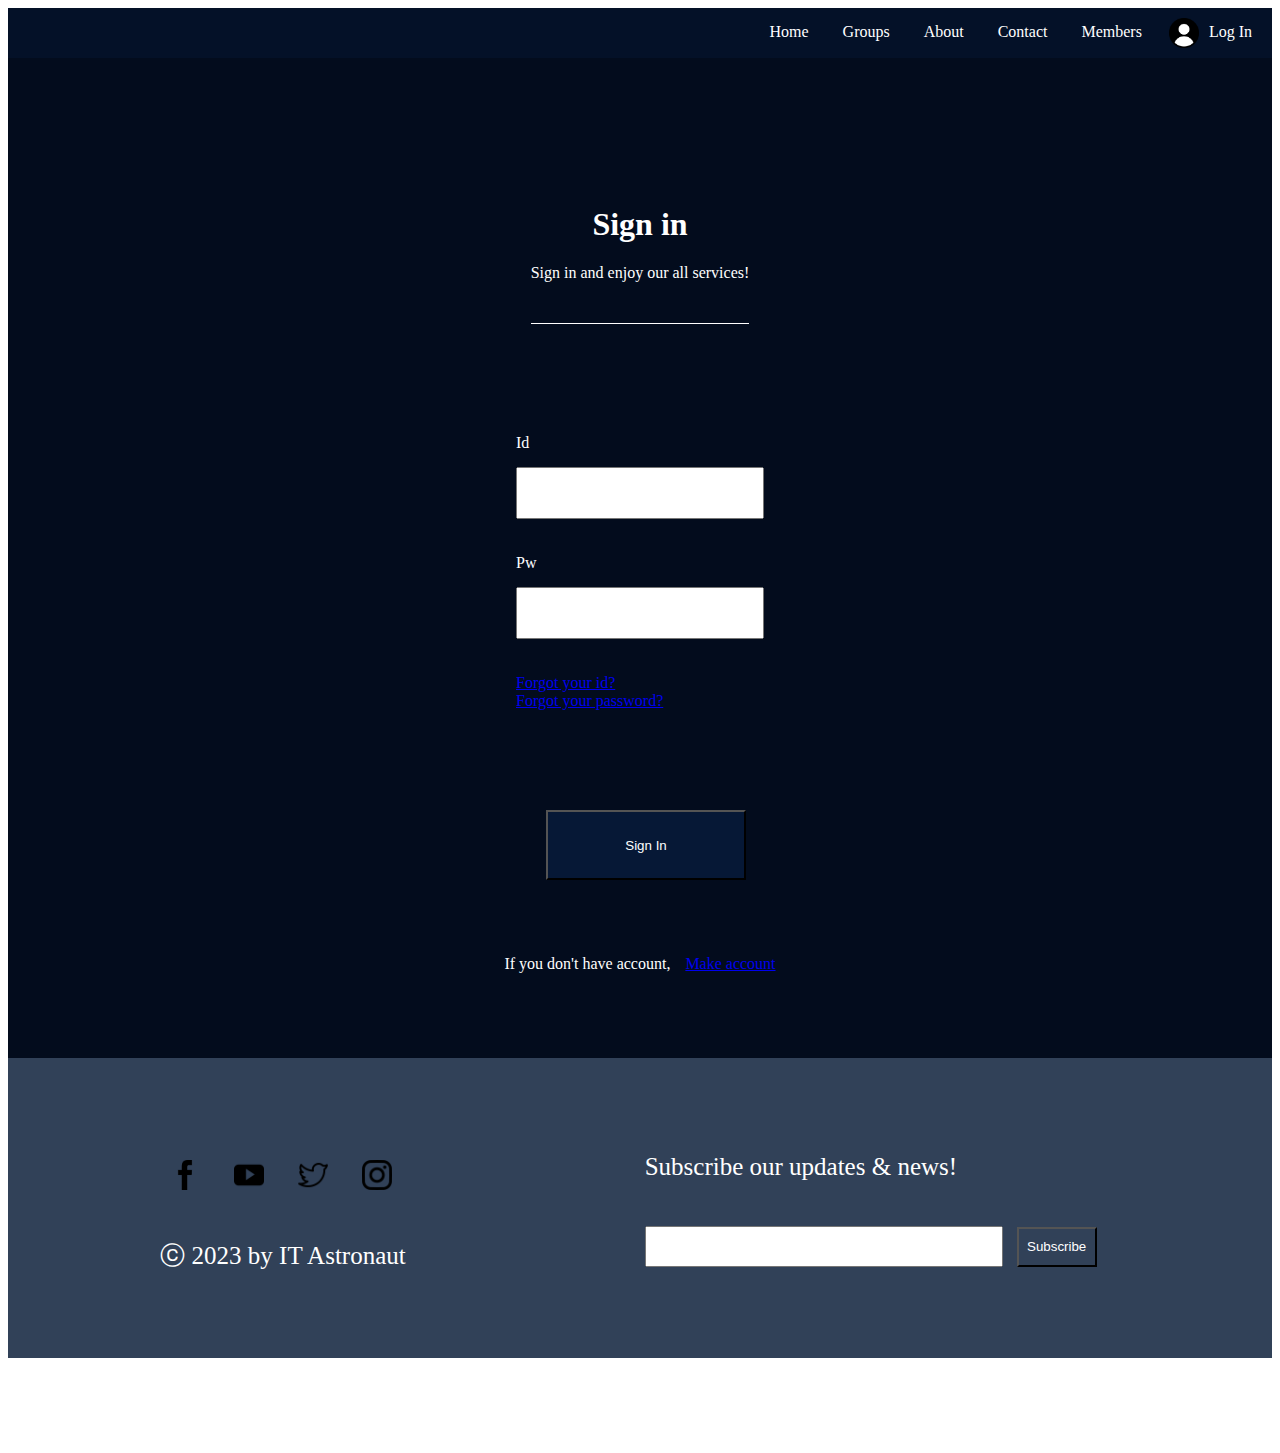
<file: signIn.html>
<!DOCTYPE html>
<html lang="en">
<head>
    <meta charset="UTF-8">
    <meta name="viewport" content="width=device-width, initial-scale=1.0">
    <title>Sign in</title>
    <link type="text/css" rel="stylesheet" href="signIn.css">
</head>
<body>
    <header>
        <div class="headerMenu">Home</div> <!-- 메인 페이지-->
        <div class="headerMenu">Groups</div> <!-- 그룹 가입-->
        <div class="headerMenu">About</div>  <!-- 이 페이지 설명, 규칙-->
        <div class="headerMenu">Contact</div> <!-- 도움, 이름 이메일 페이지 -->
        <div class="headerMenu">Members</div> <!--로그인 안 한 페이지 만들기 -> 로그인 해서 확인-->
        <div id="headerLoginBox">
            <img id="headerLoginIcon" src="userIcon.png">
            <div id="headerLogin">Log In</div> <!--로그인 페이지-->
        </div>   
    </header>

    <main> 
        
        <div id="signupWordBox"> 
            <h1 id="signupBigWord"> Sign in </h1> 
            <span id="signupLittleWord">Sign in and enjoy our all services!</span>
        </div>
        <form name="signInForm" action="signin.jsp" >
            <div id="signupEtc">
                <span>Id</span>
                <input class="inputBox" name="id_value" type="text" length="20" maxlength="18">
                <span>Pw</span>
                <input class="inputBox" name="pw_value"type="password" length="20" maxlength="18">
                <a href="forgotId.jsp"> Forgot your id?</a>
                <a href="forgotPassword.jsp"> Forgot your password?</a>
        
            </div>
            
            <button id="signupButton" action="signin.jsp"> Sign In </button>
        </form>
        <div id="underLogin">
            <span>If you don't have account, </span>
            <a class="underLoginText" href="makeaccount.jsp"> Make account</a>
        </div>
    </main>

    <footer>
        <div>
            <div id="footerIconBox">
                <img class="footerIcon" src="faceBookLogo.png">
                <img class="footerIcon" src="youtubeLogo.png">
                <img class="footerIcon" src="twitterLogo.png">
                <img class="footerIcon" src="instagramLogo.png">
            </div>
            <span id="footerCopyright">ⓒ 2023 by IT Astronaut</span>
        </div>
        <div id="footerSubscribeBox">
            <span id="footerSubscribeInfo">Subscribe our updates & news!</span>
            <input id="footerSubscribeInput" type = "text" size="50" maxlength="48">
            <button id="footerSubscribeButton">Subscribe</button>
        </div>
    </footer>

</body>
    <!-- <script src="signin.js"></script> -->
</html>
</file>
<file: main.css>
header{
    height:50px;
    width:100%;
    display: flex;
    flex-direction: row;
    justify-content: flex-end;
    align-items: center;
    background-color:#041128;
}
.headerMenu{
    width: auto;
    height: 20px;
    margin: 17px 17px;
    color:#FFFFFF;
}
#headerLoginBox{
    width: auto;
    height: 30px;
    display: flex;
    justify-content: center;
    align-items: center;
    margin: 10px 10px;
}
#headerLoginIcon{
    width:30px;
    height:30px;
    margin-right : 10px;
}
#headerLogin{
    width: auto;
    height: 20px;
    margin-right: 10px;
    color:#FFFFFF;
}
main{
    background-color: #030C1D;
    width:100%;
    height:1000px;
    display: flex;
    flex-direction: column;
    justify-content: center;
    align-items: center;
    color: #FFFFFF;
}

#mainSlogan{
    margin-top: 130px;
    font-size: 85px;
}
#mainSmallSlogan{
    margin-top: 45px;
    font-size:25px;
}
#mainButton{
    width:175px;
    height:75px;
    margin-top: 250px;
    border-radius: 25px;
    font-size: 17px;
    background-color: #061836;
    color:#FFFFFF;
}
.outerBox{
    background-color:#fefae0;
    width: 210px;
    height: 490px;
    display: flex;
    justify-content: center;
    align-items: center;
}
footer{
    background-color:#314158;
    width:100%;
    height: 300px;
    display: flex;
    flex-direction: row;
    justify-content: space-evenly;
    align-items: center;
}

#footerIconBox{
    margin-bottom: 30px;
}
.footerIcon{
    width:30px;
    height:30px;
    margin: 15px 15px;
    color:#FFFFFF;
}
#footerCopyright{
    font-size : 25px;
    margin-left:5px;
    color:#FFFFFF;
}
#footerSubscribeBox{
    margin-top:190px;
    margin-left:90px;
    width:480px;
    height:300px;
}
#footerSubscribeInfo{
  font-size:25px;
  color:#FFFFFF;
}
#footerSubscribeInput{
    margin-top:45px;
    width:350px;
    height:35px;
}
#footerSubscribeButton{
    height:40px;
    width:80px;
    margin-left: 10px;
    background-color: transparent;
    color:#FFFFFF;
}
</file>
<file: signup.css>
header{
    height:50px;
    width:100%;
    display: flex;
    flex-direction: row;
    justify-content: flex-end;
    align-items: center;
    background-color:#041128;
}
.headerMenu{
    width: auto;
    height: 20px;
    margin: 17px 17px;
    color:#FFFFFF;
}
#headerLoginBox{
    width: auto;
    height: 30px;
    display: flex;
    justify-content: center;
    align-items: center;
    margin: 10px 10px;
}
#headerLoginIcon{
    width:30px;
    height:30px;
    margin-right : 10px;
}
#headerLogin{
    width: auto;
    height: 20px;
    margin-right: 10px;
    color:#FFFFFF;
}
main{
    background-color: #030C1D;
    color: white;
    display: flex;
    flex-direction:column;
    justify-content: center;
    align-items: center;
}
.spanFont{
    font-size:25px;
}
#signupWordBox{
    height:180px;
    display:flex;
    justify-content: center;
    align-items: center;
    flex-direction: column;
}
#signupBigWord{
    font-size:35px;
}
#signupExplain{
    font-size:20px;
}
#signupBox{
    display:flex;
    flex-direction: row;
    justify-content: center;
    align-items: start;
    padding-top: 25px;
}
#signupShouldWrite{
    display:flex;
    flex-direction: column;
    justify-content: center;
    align-items: start;
    margin:15px 0px;
    padding-right:75px;
    padding-left:40px;
    border-right: 1px solid;
}
#signupEtc{
    display:flex;
    flex-direction: column;
    justify-content: center;
    align-items: start;
    margin:15px 0px;
    padding-left:75px;
    border-left:solid 1px;
}
.signupTextBox{
    padding-bottom: 25px;
}
#necessaryMark{
    padding-left:170px;
}
.inputBox{
    width:240px;
    height:46px;
    margin-top: 15px;
    margin-bottom: 35px;
}
#genderCkBox{
    width:240px;
    height:46px;
    display: flex;
    align-items: center;
    justify-content: space-around;
    flex-direction: row;
    font-size:20px;
    margin-top: 15px;
    font-size:20px;
}
#signupButton{
    width:200px;
    height:70px;
    margin-top: 85px;
    margin-left: 250px;
    background-color: #061836;
    color:#FFFFFF;
    margin-bottom:150px;
}
footer{
    background-color:#314158;
    width:100%;
    height: 300px;
    display: flex;
    flex-direction: row;
    justify-content: space-evenly;
    align-items: center;
}

#footerIconBox{
    margin-bottom: 30px;
}
.footerIcon{
    width:30px;
    height:30px;
    margin: 15px 15px;
    color:#FFFFFF;
}
#footerCopyright{
    font-size : 25px;
    margin-left:5px;
    color:#FFFFFF;
}
#footerSubscribeBox{
    margin-top:190px;
    margin-left:90px;
    width:480px;
    height:300px;
}
#footerSubscribeInfo{
  font-size:25px;
  color:#FFFFFF;
}
#footerSubscribeInput{
    margin-top:45px;
    width:350px;
    height:35px;
}
#footerSubscribeButton{
    height:40px;
    width:80px;
    margin-left: 10px;
    background-color: transparent;
    color:#FFFFFF;
}
</file>
<file: createPost.css>
header{
    height:50px;
    width:100%;
    display: flex;
    flex-direction: row;
    justify-content: flex-end;
    align-items: center;
    background-color:#041128;
}
.headerMenu{
    width: auto;
    height: 20px;
    margin: 17px 17px;
    color:#FFFFFF;
}
#headerLoginBox{
    width: auto;
    height: 30px;
    display: flex;
    justify-content: center;
    align-items: center;
    margin: 10px 10px;
}
#headerLoginIcon{
    width:30px;
    height:30px;
    margin-right : 10px;
}
#headerLogin{
    width: auto;
    height: 20px;
    margin-right: 10px;
    color:#FFFFFF;
}
main{
    background-color: #030C1D;
    width:100%;
    color:#FFFFFF;
}

#mainPostMenuCollection{
    width:80%;
    height:55px;
    display: flex;
    justify-content: center;
    align-items: center;
    color:#FFFFFF;
    margin-left: 125px;
    border-bottom: solid 1px;
    padding : 10px 10px;
}
.mainPostMenus{
    margin:25px 25px;
}

#mainSearchPost{
    width:175px;
    height:30px;
    display: flex;
    justify-content: flex-end;
    margin-left: 550px;
    
}
#mainText{
    display: flex;
    flex-direction: column;
    /* justify-content: center; */
    align-items: center;
    margin-bottom: 30px;
}
.divideLine{
    width:1250px;
    margin-bottom: 50px;
}
#writeBox{
    display: flex;
    justify-content: center;
    align-items: center;
    flex-direction: column;
}
#titleBox{
    font-size:25px;
    text-align: start;
    margin-bottom:25px;
    padding-right:110px;
}
.titleFont{
    font-size:25px;
}
.titleLeft{
    margin-left: 30px;
}
#titleWriteBox{
    width:500px;
    height:45px;
    margin-left: 195px;
}
#onlyMemCheckBox{
    margin-top:25px;
    margin-bottom:50px;
    padding-right:230px;
    display: flex;
    justify-content: center;
    align-items: center;
}
#checkBoxText{
    margin-left:80px;
    /* margin-right:15px; */
    padding-right:125px;
    padding-left:25px;
}
#buttonBox{
    /* width:400px; */
    height:200px;
    display: flex;
    justify-content:center;
    align-items:center;
    flex-flow: column;
    margin-top:15px;
    margin-bottom: 100px;
    padding-left:100px;
}
.postContent{
    width:800px;
    height:800px;
}
.mainCreatePostButton{
    width:170px;
    height:40px;
    margin-top: 15px;
    margin-bottom: 15px;
}
#writeContentBox{
    display:flex;
    justify-content: center;
    align-items: center;
}
#contentTitle{
    font-size:25px;
    padding-right:175px;
    padding-left:175px;
}
.commentBox{
    display:flex;
    align-items: center;
}
footer{
    background-color:#314158;
    width:100%;
    height: 300px;
    display: flex;
    flex-direction: row;
    justify-content: space-evenly;
    align-items: center;
}

#footerIconBox{
    margin-bottom: 30px;
}
#comment{
    display:flex;
    justify-content: center;
}
.footerIcon{
    width:30px;
    height:30px;
    margin: 15px 15px;
    color:#FFFFFF;
}
#footerCopyright{
    font-size : 25px;
    margin-left:5px;
    color:#FFFFFF;
}
#footerSubscribeBox{
    margin-top:190px;
    margin-left:90px;
    width:480px;
    height:300px;
}
#footerSubscribeInfo{
  font-size:25px;
  color:#FFFFFF;
}
#footerSubscribeInput{
    margin-top:45px;
    width:350px;
    height:35px;
}
#footerSubscribeButton{
    height:40px;
    width:80px;
    margin-left: 10px;
    background-color: transparent;
    color:#FFFFFF;
}
</file>
<file: signIn.css>
header{
    height:50px;
    width:100%;
    display: flex;
    flex-direction: row;
    justify-content: flex-end;
    align-items: center;
    background-color:#041128;
}
.headerMenu{
    width: auto;
    height: 20px;
    margin: 17px 17px;
    color:#FFFFFF;
}
#headerLoginBox{
    width: auto;
    height: 30px;
    display: flex;
    justify-content: center;
    align-items: center;
    margin: 10px 10px;
}
#headerLoginIcon{
    width:30px;
    height:30px;
    margin-right : 10px;
}
#headerLogin{
    width: auto;
    height: 20px;
    margin-right: 10px;
    color:#FFFFFF;
}
main{
    background-color: #030C1D;
    width:100%;
    height:1000px;
    display: flex;
    flex-direction: column;
    justify-content: center;
    align-items: center;
    color: #FFFFFF;
}
#signupWordBox{
    height:180px;
    display:flex;
    justify-content: center;
    align-items: center;
    flex-direction: column;
    margin-bottom:95px;
    border-bottom: solid 1px;
}
#signupEtc{
    display:flex;
    flex-direction: column;
    justify-content: center;
    align-items: start;
    margin:15px 0px;
    /* padding-left:75px; */
    /* padding-top:80px; */
    /* border-left:solid 1px; */
}
.inputBox{
    width:240px;
    height:46px;
    margin-top: 15px;
    margin-bottom: 35px;
}
#signupButton{
    width:200px;
    height:70px;
    margin-top: 85px;
    margin-bottom:75px;
    margin-left:30px;
    background-color: #061836;
    color:#FFFFFF;
}
#wrongInsert{
    color: #6e1111;
}
#underLogin{
    display: flex;
    justify-content: space-between;
}
.underLoginText{
    margin-left:15px;

}
footer{
    background-color:#314158;
    width:100%;
    height: 300px;
    display: flex;
    flex-direction: row;
    justify-content: space-evenly;
    align-items: center;
}

#footerIconBox{
    margin-bottom: 30px;
}
.footerIcon{
    width:30px;
    height:30px;
    margin: 15px 15px;
    color:#FFFFFF;
}
#footerCopyright{
    font-size : 25px;
    margin-left:5px;
    color:#FFFFFF;
}
#footerSubscribeBox{
    margin-top:190px;
    margin-left:90px;
    width:480px;
    height:300px;
}
#footerSubscribeInfo{
  font-size:25px;
  color:#FFFFFF;
}
#footerSubscribeInput{
    margin-top:45px;
    width:350px;
    height:35px;
}
#footerSubscribeButton{
    height:40px;
    width:80px;
    margin-left: 10px;
    background-color: transparent;
    color:#FFFFFF;
}
</file>
<file: post.css>
header{
    height:50px;
    width:100%;
    display: flex;
    flex-direction: row;
    justify-content: flex-end;
    align-items: center;
    background-color:#041128;
}
.headerMenu{
    width: auto;
    height: 20px;
    margin: 17px 17px;
    color:#FFFFFF;
}
#headerLoginBox{
    width: auto;
    height: 30px;
    display: flex;
    justify-content: center;
    align-items: center;
    margin: 10px 10px;
}
#headerLoginIcon{
    width:30px;
    height:30px;
    margin-right : 10px;
}
#headerLogin{
    width: auto;
    height: 20px;
    margin-right: 10px;
    color:#FFFFFF;
}
main{
    background-color: #030C1D;
    width:100%;
}

#mainPostMenuCollection{
    width:80%;
    height:55px;
    display: flex;
    justify-content: center;
    align-items: center;
    color:#FFFFFF;
    margin-left: 125px;
    border-bottom: solid 1px;
    padding : 10px 10px;
}
.mainPostMenus{
    margin:25px 25px;
}

#mainSearchPost{
    width:175px;
    height:30px;
    display: flex;
    justify-content: flex-end;
    margin-left: 550px;
    
}
#mainText{
    display: flex;
    flex-direction: column;
    justify-content: center;
    align-items: center;
    margin-bottom: 30px;
}
.mainInfoText{
    color:#FFFFFF;
}
#mainCreatePostButton{
   margin-left: 1100px;
   width:100px;
   height:35px;
   background-color: #061836;
   color:#FFFFFF;
}
#mainPostCollection{
    width:80%;
    display: flex;
    justify-content: center;
    align-items: center;
    margin-top: 40px;
    flex-wrap:wrap;
    margin-left:10%;
    padding-bottom: 65px;
    
}
.mainPost{
    width: 460px;
    height: 419px;
    background-color: #BAC7EA;
    margin:15px;
}
.mainPostImgSize{
    width:100%;
    height:65%;
}
.mainPostTitleFollow{
    margin-top: 25px;
    width:100%;
    height: 15px;
    color:#030C1D;
}
.mainPostTitle{
    margin-left:40px;
    margin-right: 35px;
    font-size: larger;
}
.mainPostFollow{
    margin-left:50px;
    margin-right: 30px;
    font-size:medium;
}
.mainPostInfo{
    width:100%;
    height:25px;
    margin-left:30px;
    margin-top: 15px;
}
.mainPostInfoIcon{
    width: 25px;
    height: 25px;
    margin-left:5px;
    margin-right: 5px;
}
.mainPostOutline{
    width:90%;
    margin-top: 10px;
    margin-left: 30px;
    font-size: small;
    display: flex;
    justify-content: start;

    flex-direction: column;
}
#mainNewPostStart{
    padding-left: 18%;
    margin-left:8px;
    color:#FFFFFF;
    padding-bottom:15px;
}
#mainNewPostCollection{
    width:80%;
    margin-left:10%;
    display: flex;
    justify-content: center;
    flex-wrap: wrap;
    padding-bottom:50px;
}
.newPostBox{
    width:300px;
    height:238px;
    margin-left:10px;
    margin-right: 10px;
    display: flex;
    flex-direction: column;
    background-color: #FFFFFF;
}
.mainNewPostUpper{
    margin-left: 15px;
    margin-top:15px;
    display: flex;
    margin-bottom: 15px;
}
.mainPostNewImg{
    width: 30px;
    height: 30px;
}
.mainPostNewHeader{
    margin-left:10px;
}
.mainPostAccount{
    display: block;
    font-size: 12px;
    margin-bottom: 3px;

}
.mainPostDate{
    display: block;
    font-size: 12px;
    margin-top: 3px;
}
.mainNewPostInfo{
    width:260px;
    display: flex;
    flex-direction: column;
    justify-content: flex-start;
    margin-left:15px;
    border-bottom: solid 1px;
}
.mainNewPostTitle{
    font-size:20px;
    margin-bottom: 10px;
}
.mainNewPostCategories{
    font-size:14px;
    margin-bottom: 15px;
}
.mainNewPostFooter{
    display: flex;
    justify-content: flex-start;
    align-items: center;
    flex-direction: row;
    margin-left: 25px;
    margin-top: 15px;
}
.mainNewPostOutline{
    font-size:18px;
    padding-bottom: 6px;
}
.mainNewPostLike{
    width:59px;
    height:24px;
    display: flex;
    justify-content: center;
    align-items: center;
    padding-right: 65px;
}
.mainPostLikesIcon{
    width: 24px;
    height: 24px;
}
.mainPostNewFont{
    font-size:16px;
    margin-left: 10px;
}
.mainPostNewFooterInfo{
    margin-left:15px;
    width:120px;
    height:30px;
}
.mainPostNewFooterIcon{
    width:25px;
    height:25px;
    margin-left:15px;
    margin-right:15px;
}

footer{
    background-color:#314158;
    width:100%;
    height: 300px;
    display: flex;
    flex-direction: row;
    justify-content: space-evenly;
    align-items: center;
}

#footerIconBox{
    margin-bottom: 30px;
}
.footerIcon{
    width:30px;
    height:30px;
    margin: 15px 15px;
    color:#FFFFFF;
}
#footerCopyright{
    font-size : 25px;
    margin-left:5px;
    color:#FFFFFF;
}
#footerSubscribeBox{
    margin-top:190px;
    margin-left:90px;
    width:480px;
    height:300px;
}
#footerSubscribeInfo{
  font-size:25px;
  color:#FFFFFF;
}
#footerSubscribeInput{
    margin-top:45px;
    width:350px;
    height:35px;
}
#footerSubscribeButton{
    height:40px;
    width:80px;
    margin-left: 10px;
    background-color: transparent;
    color:#FFFFFF;
}
</file>
